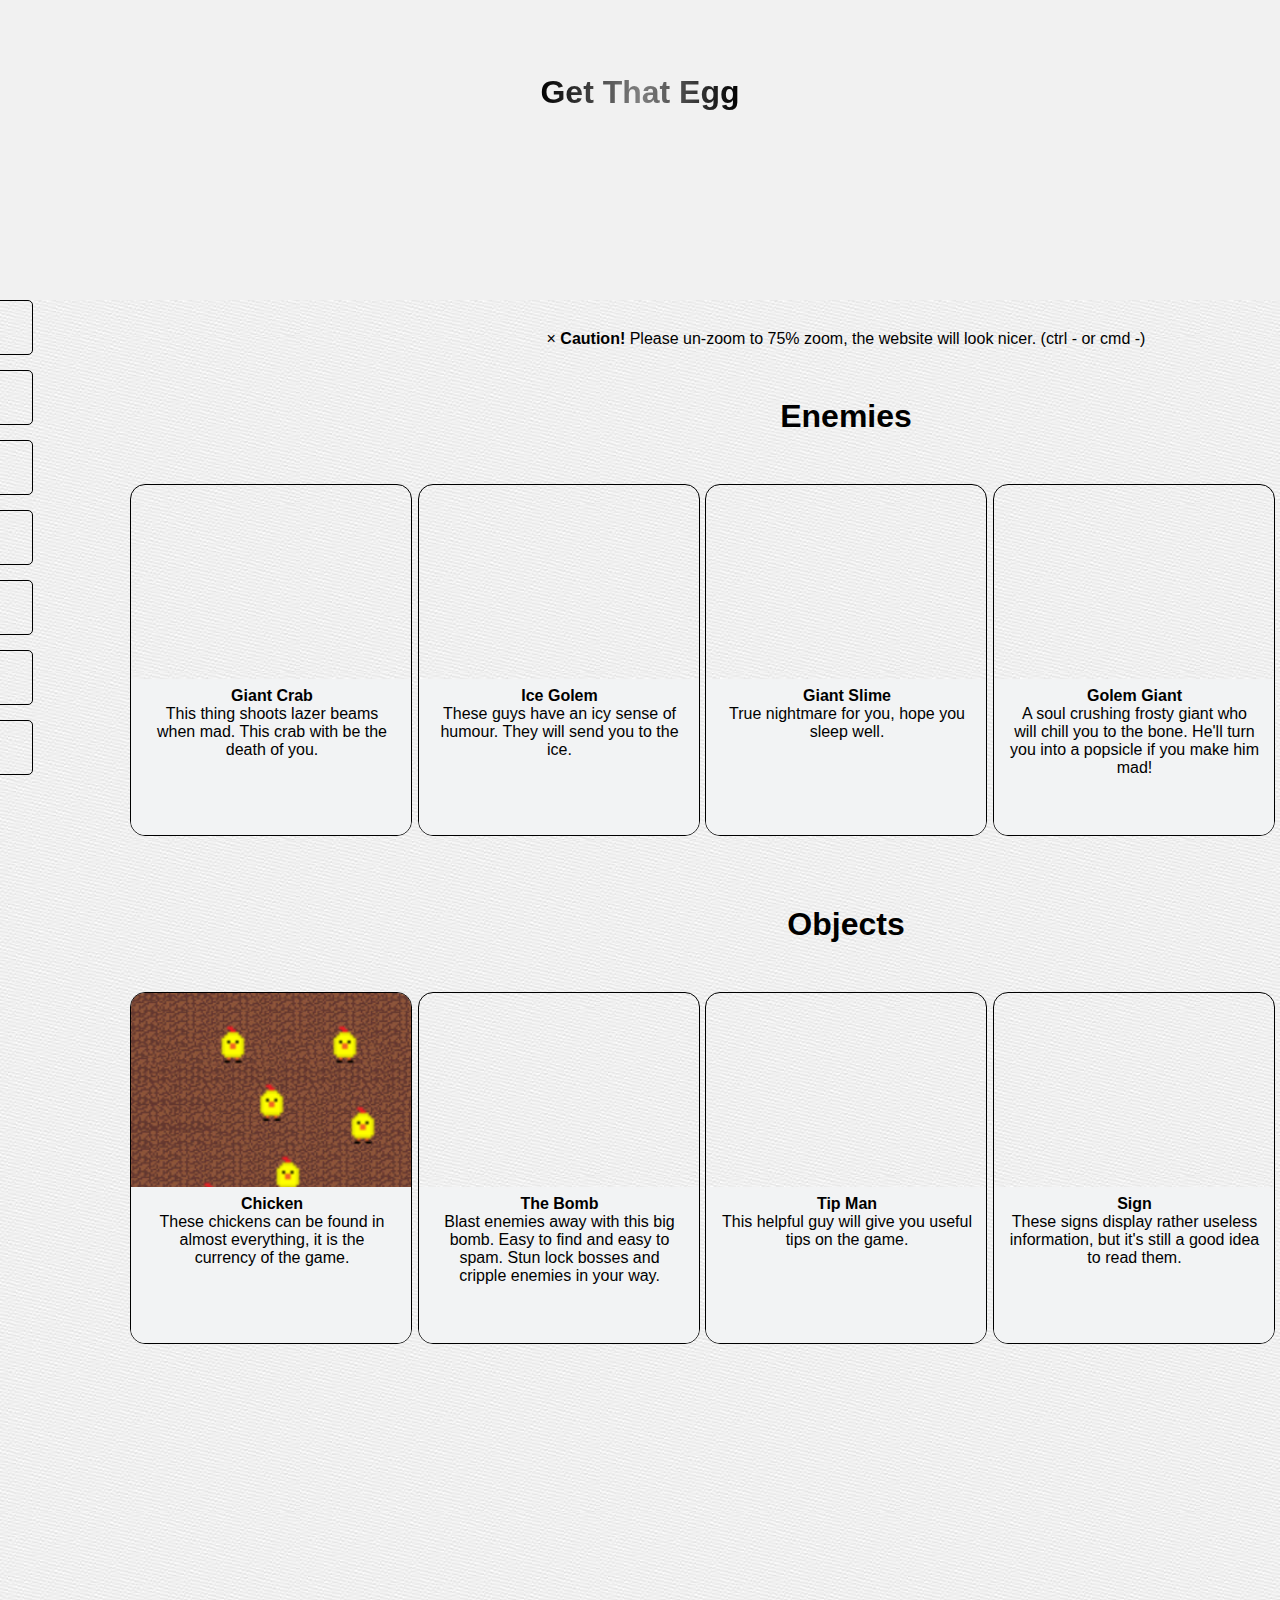
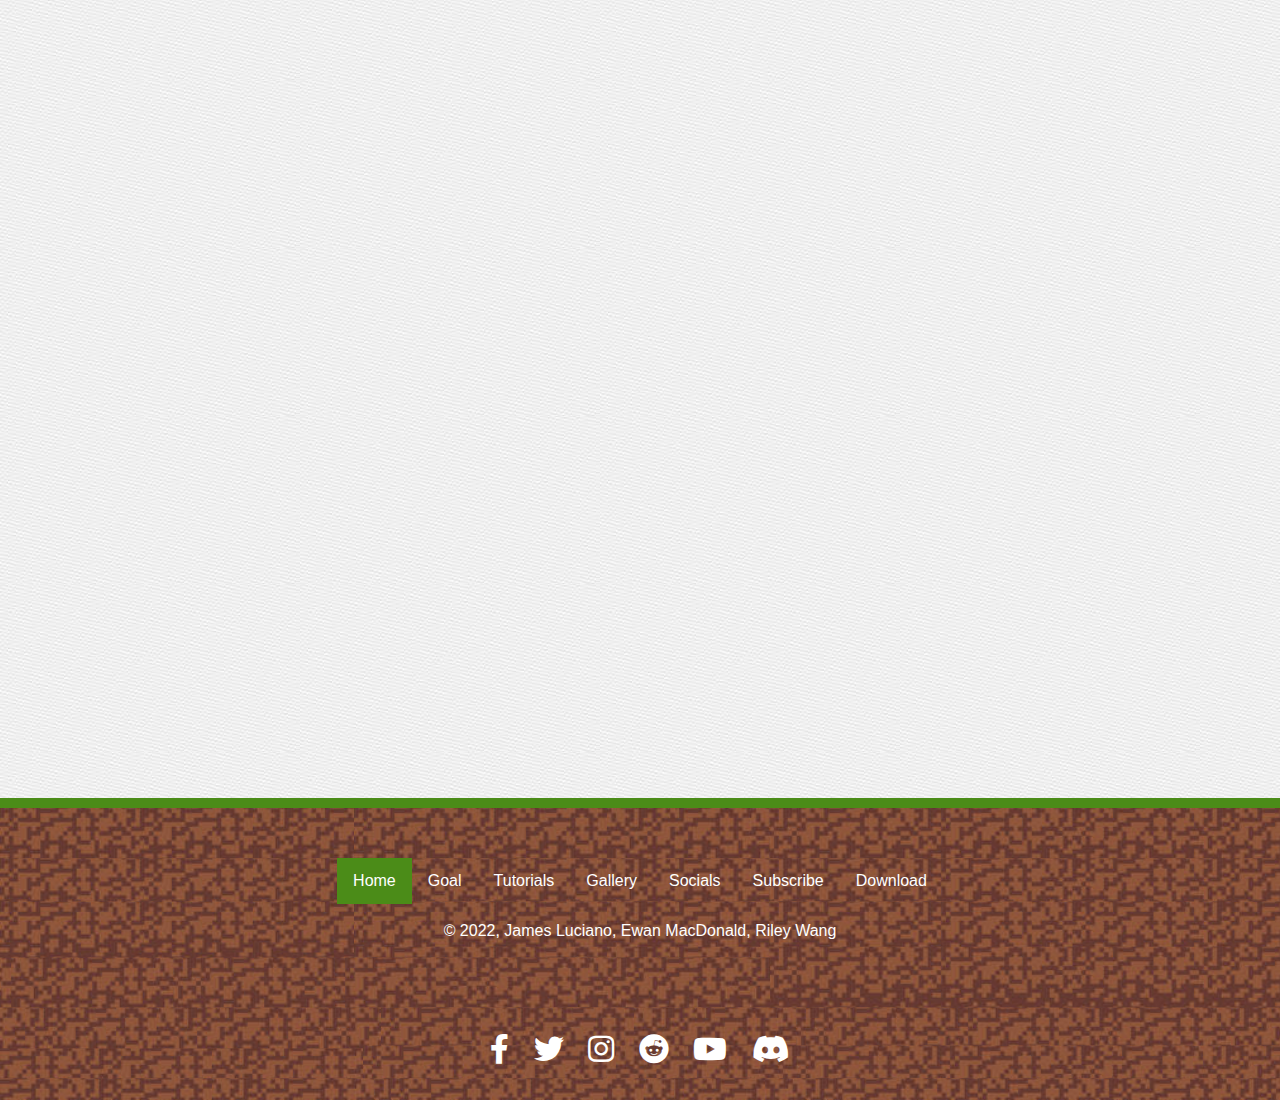
<file: index.html>
<!DOCTYPE html>
<html>

<head>
    <title>Design Project: Home Page</title>
    <meta name="description" content="DESIGN CODING 393-03: Get That Egg Official Website" />
    <link rel="stylesheet" href="https://pro.fontawesome.com/releases/v5.10.0/css/all.css" />
    <link rel="stylesheet" href="global.css" />
    <link rel="stylesheet" href="home.css" />
    <script src="global.js"></script>
</head>

<body>
    <div class="header">
        <h1 class="headtext">
            <br><br>
            <span class="multicolortext">Get That Egg</span>
        </h1>
        <div class="progress-container">
            <div class="progress-bar" id="myProgress"></div>
        </div>
    </div>
    <div class="wrapper">
        <article class="main">
            <div class="alert">
                <span class="closebtn" onclick="this.parentElement.style.display='none';">&times;</span>
                <strong>Caution!</strong> Please un-zoom to 75% zoom, the website will look nicer. (ctrl - or cmd -)
            </div>
            <div class="objectCards">
                <h1>Enemies</h1><br>
                <div class="flex-container">
                    <div class="center roundedCorner">
                        <div class="card">
                            <div class="cardImage firstCard"></div>
                            <div class="cardDescription">
                                <h4>Giant Crab</h4>
                                <p>This thing shoots lazer beams when mad. This crab with be the death of you.</p>
                            </div>
                        </div>
                    </div>
                    <div class="center roundedCorner">
                        <div class="card">
                            <div class="cardImage secondCard"></div>
                            <div class="cardDescription">
                                <h4>Ice Golem</h4>
                                <p>These guys have an icy sense of humour. They will send you to the ice.</p>
                            </div>
                        </div>
                    </div>
                    <div class="center roundedCorner">
                        <div class="card">
                            <div class="cardImage thirdCard"></div>
                            <div class="cardDescription">
                                <h4>Giant Slime</h4>
                                <p>True nightmare for you, hope you sleep well.</p>
                            </div>
                        </div>
                    </div>
                    <div class="center roundedCorner">
                        <div class="card">
                            <div class="cardImage fourthCard"></div>
                            <div class="cardDescription">
                                <h4>Golem Giant</h4>
                                <p>A soul crushing frosty giant who will chill you to the bone. He'll turn you into a
                                    popsicle if you make him mad!</p>
                            </div>
                        </div>
                    </div>
                    <div class="center roundedCorner">
                        <div class="card">
                            <div class="cardImage fifthCard"></div>
                            <div class="cardDescription">
                                <h4>Egg Man</h4>
                                <p>A little simple guy will give you a quest to gather three eggs. He gives you a good
                                    reward after each egg.</p>
                            </div>
                        </div>
                    </div>
                </div>
            </div>
            <div class="objectCards">
                <h1>Objects</h1><br>
                <div class="flex-container">
                    <div class="center roundedCorner">
                        <div class="card">
                            <div class="cardImage sixthCard"></div>
                            <div class="cardDescription">
                                <h4>Chicken</h4>
                                <p>These chickens can be found in almost everything, it is the currency of the game.</p>
                            </div>
                        </div>
                    </div>
                    <div class="center roundedCorner">
                        <div class="card">
                            <div class="cardImage seventhCard"></div>
                            <div class="cardDescription">
                                <h4>The Bomb</h4>
                                <p>Blast enemies away with this big bomb. Easy to find and easy to spam. Stun lock
                                    bosses and cripple enemies in your way.</p>
                            </div>
                        </div>
                    </div>
                    <div class="center roundedCorner">
                        <div class="card">
                            <div class="cardImage eighthCard"></div>
                            <div class="cardDescription">
                                <h4>Tip Man</h4>
                                <p>This helpful guy will give you useful tips on the game.</p>
                            </div>
                        </div>
                    </div>
                    <div class="center roundedCorner">
                        <div class="card">
                            <div class="cardImage ninthCard"></div>
                            <div class="cardDescription">
                                <h4>Sign</h4>
                                <p>These signs display rather useless information, but it's still a good idea to read
                                    them.</p>
                            </div>
                        </div>
                    </div>
                    <div class="center roundedCorner">
                        <div class="card">
                            <div class="cardImage tenthCard"></div>
                            <div class="cardDescription">
                                <h4>Spaghetti O's</h4>
                                <p>With a one percent chance at spawning, it is the rarest item in the game. There is a
                                    chance that it'll appear once the Slime Boss dies.</p>
                            </div>
                        </div>
                    </div>
                </div>
            </div>
            <div class="container reveal fade-right">
                <div class="flex-container">
                    <div class="containerText">
                        <h1>Map</h1><br>
                        <span>This game features massive maps with lots of colours, different biomes, enemies, etc.
                            Explore the creative pixel style map with interactive features.
                            <br>
                            Cross the bridge or throw around bombs. Intrude other houses and talk to characters with
                            quests. Fight for your life and kill enemies. The possibilities are endless!
                        </span>
                    </div>
                    <div class="containerImage mapImage">
                        <div class="map roundedCorner">
                            <div class="background"></div>
                            <div class="viewport"></div>
                        </div>
                    </div>
                </div>
            </div>
            <div class="container reveal fade-left">
                <div class="flex-container">
                    <div class="containerImage mapTwo">
                        <div class="map roundedCorner">
                            <div class="background"></div>
                            <div class="viewport"></div>
                        </div>
                    </div>
                    <div class="containerText">
                        <h1>Map</h1><br>
                        <span>Fight tough enemies, travel through rough terrain, climb artic icebergs.
                        </span>
                    </div>
                </div>
            </div>
        </article>
        <aside class="aside aside-1">
            <main>
                <div id="navbar" class="navbar">
                    <a href="#" id="home">Home</a>
                    <a href="rules.html" id="rules">Goal</a>
                    <a href="tutorial.html" id="tutorials">Tutorials</a>
                    <a href="socials.html" id="socials">Socials</a>
                    <a href="gallery.html" id="gallery">Gallery</a>
                    <a href="https://loafofprogrammedbread.itch.io/get-that-egg-alpha" id="download">Download</a>
                    <a href="subscribe.html" id="subscribe">Subscribe</a>
                </div>
            </main>
        </aside>
        <aside class="aside aside-2"></aside>

        <button onclick="topFunction()" id="myBtn" title="Go to top"><b>↑</b></button>

        <script>

            var mybutton = document.getElementById("myBtn");

            window.onscroll = scrollFunction;

        </script>
    </div>
    <footer>
        <div id="footer">
            <div class="tabs">
                <a class="tab activePage" href="#">Home</a>
                <a class="tab" href="rules.html">Goal</a>
                <a class="tab" href="tutorial.html">Tutorials</a>
                <a class="tab" href="gallery.html">Gallery</a>
                <a class="tab" href="socials.html">Socials</a>
                <a class="tab" href="subscribe.html">Subscribe</a>
                <a class="tab" href="https://loafofprogrammedbread.itch.io/get-that-egg-alpha">Download</a>
            </div>
        </div>
        <br>
        <span>© 2022, James Luciano, Ewan MacDonald, Riley Wang</span>
        <br><br><br><br>
        <div class="content-section">
            <div class="social">
                <a href="https://www.facebook.com/Get-That-Egg-103838255640799"><i class="fab fa-facebook-f"></i></a>
                <a href="https://twitter.com/GetThatEggOffi1"><i class="fab fa-twitter"></i></a>
                <a href="https://www.instagram.com/get.that.egg/"><i class="fab fa-instagram"></i></a>
                <a href="https://www.reddit.com/r/Get_That_Egg/"><i class="fab fa-reddit"></i></a>
                <a href="https://www.youtube.com/channel/UCKKm0iasm2QdDrxrwUeNnbg"><i class="fab fa-youtube"></i></a>
                <a href="https://discord.gg/Xk39eAkC"><i class="fab fa-discord"></i></a>
            </div>
            <br><br>
        </div>
    </footer>
</body>

</html>
</file>
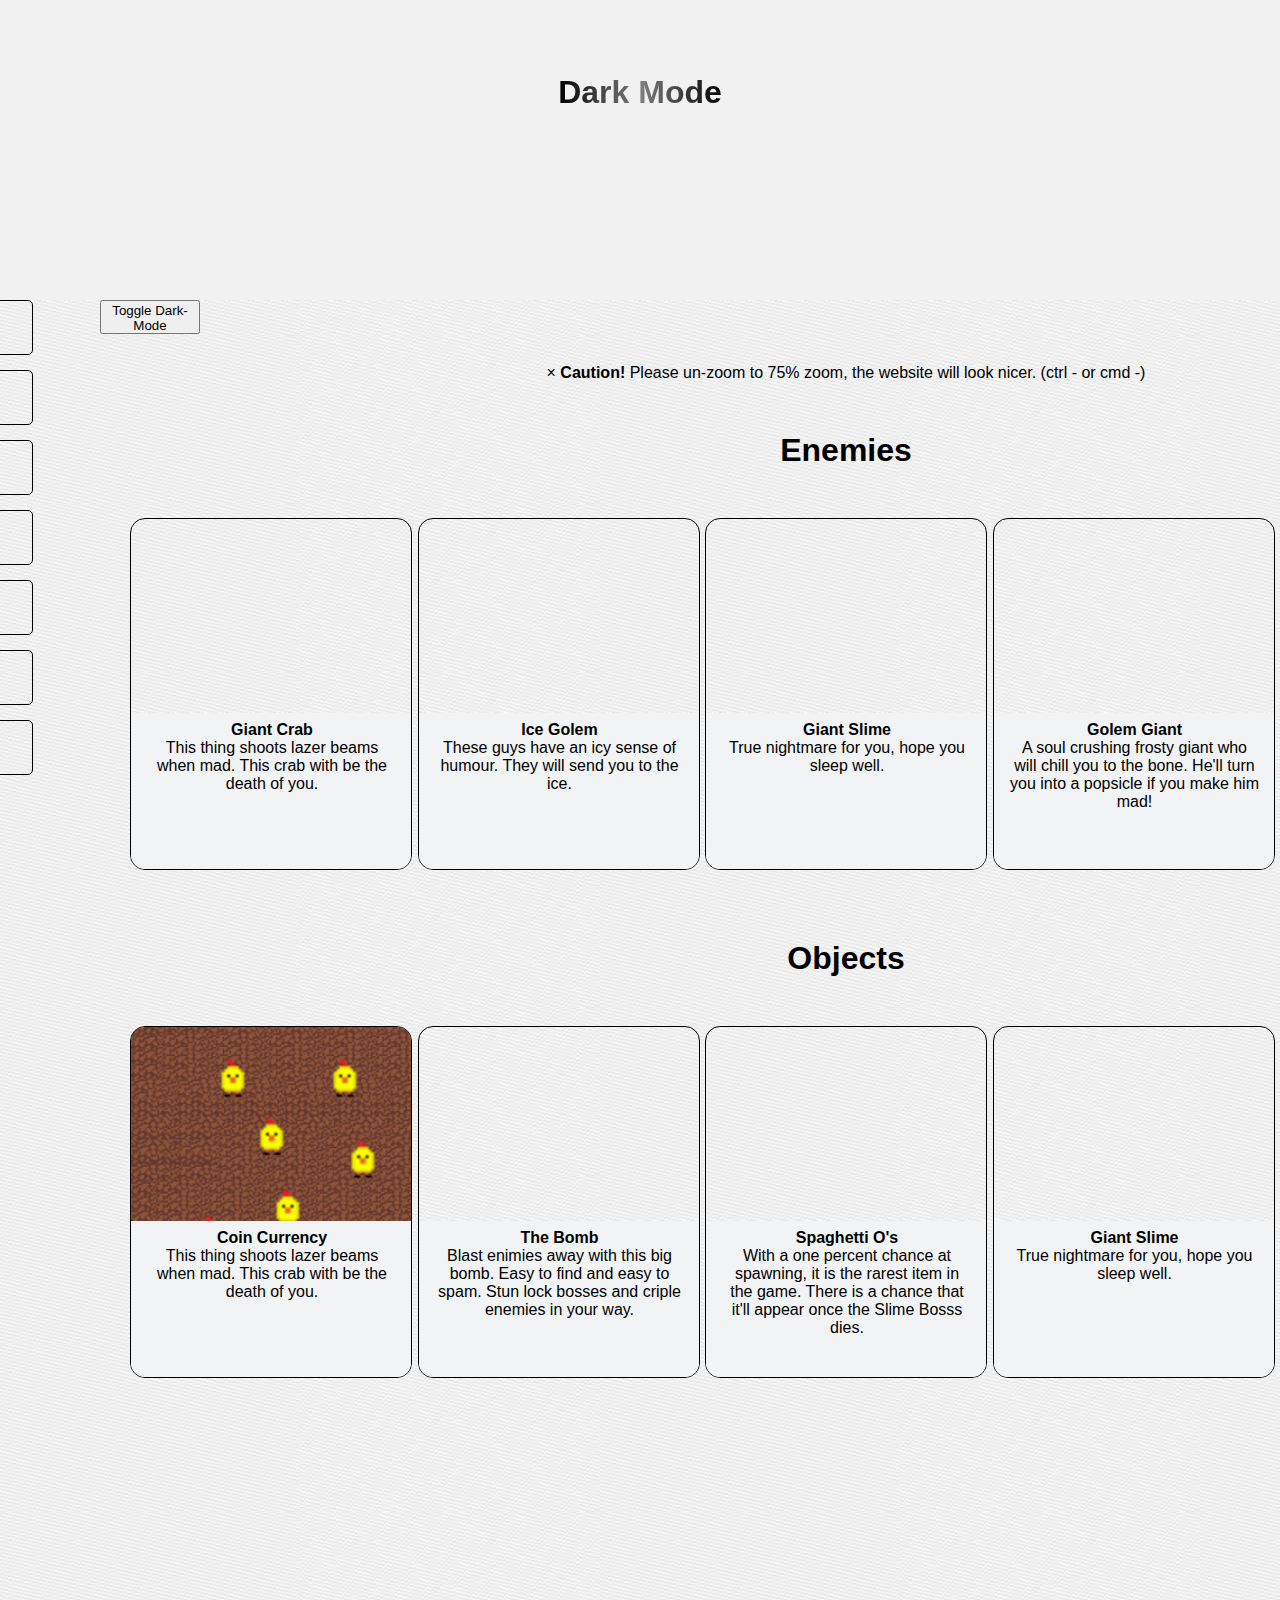
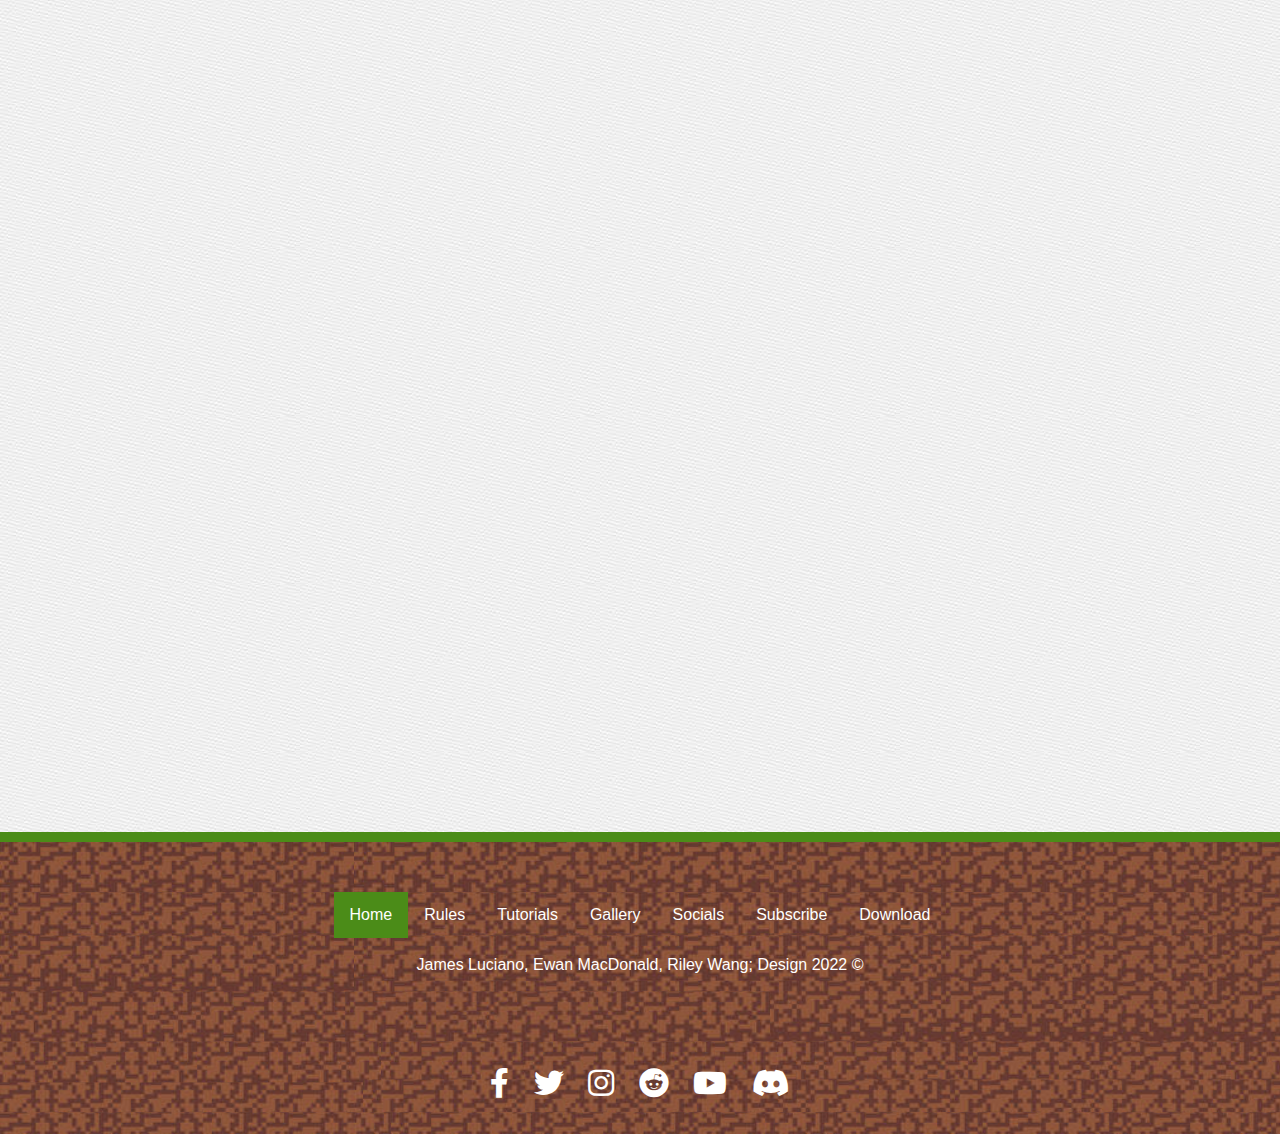
<file: darkModeTest.html>
<!DOCTYPE html>
<html>

<head>
    <title>Design Project: Home Page</title>
    <meta name="description" content="An HTML basic: Boilerplate" />
    <link rel="stylesheet" href="https://pro.fontawesome.com/releases/v5.10.0/css/all.css" />
    <link rel="stylesheet" href="global.css" />
    <link rel="stylesheet" href="home.css" />
    <script src="global.js"></script>
</head>

<body>
    <div class="header">
        <h1 class="headtext">
            <br><br>
            <span class="multicolortext">Dark Mode</span>
        </h1>
        <div class="progress-container">
            <div class="progress-bar" id="myProgress"></div>
        </div>

    </div>
    <div class="wrapper">
        <div class="btn-toggle">
            <script>
                const btn = document.querySelector(".btn-toggle");
                const prefersDarkScheme = window.matchMedia("(prefers-color-scheme: dark)");

                const currentTheme = localStorage.getItem("theme");
                if (currentTheme == "dark") {
                    document.body.classList.toggle("dark-theme");
                } else if (currentTheme == "light") {
                    document.body.classList.toggle("light-theme");
                }

                btn.addEventListener("click", function () {
                    if (prefersDarkScheme.matches) {
                        document.body.classList.toggle("light-theme");
                        var theme = document.body.classList.contains("light-theme")
                            ? "light"
                            : "dark";
                    } else {
                        document.body.classList.toggle("dark-theme");
                        var theme = document.body.classList.contains("dark-theme")
                            ? "dark"
                            : "light";
                    }
                    localStorage.setItem("theme", theme);
                });
            </script>

            <button class="btn-toggle">Toggle Dark-Mode</button>
        </div>
        <article class="main">
            <div class="alert">
                <span class="closebtn" onclick="this.parentElement.style.display='none';">&times;</span>
                <strong>Caution!</strong> Please un-zoom to 75% zoom, the website will look nicer. (ctrl - or cmd -)
            </div>
            <div class="objectCards">
                <h1>Enemies</h1><br>
                <div class="flex-container">
                    <div class="center roundedCorner">
                        <div class="card">
                            <div class="cardImage firstCard"></div>
                            <div class="cardDescription">
                                <h4>Giant Crab</h4>
                                <p>This thing shoots lazer beams when mad. This crab with be the death of you.</p>
                            </div>
                        </div>
                    </div>
                    <div class="center roundedCorner">
                        <div class="card">
                            <div class="cardImage secondCard"></div>
                            <div class="cardDescription">
                                <h4>Ice Golem</h4>
                                <p>These guys have an icy sense of humour. They will send you to the ice.</p>
                            </div>
                        </div>
                    </div>
                    <div class="center roundedCorner">
                        <div class="card">
                            <div class="cardImage thirdCard"></div>
                            <div class="cardDescription">
                                <h4>Giant Slime</h4>
                                <p>True nightmare for you, hope you sleep well.</p>
                            </div>
                        </div>
                    </div>
                    <div class="center roundedCorner">
                        <div class="card">
                            <div class="cardImage fourthCard"></div>
                            <div class="cardDescription">
                                <h4>Golem Giant</h4>
                                <p>A soul crushing frosty giant who will chill you to the bone. He'll turn you into a
                                    popsicle if you make him mad!</p>
                            </div>
                        </div>
                    </div>
                    <div class="center roundedCorner">
                        <div class="card">
                            <div class="cardImage fifthCard"></div>
                            <div class="cardDescription">
                                <h4>Egg Man</h4>
                                <p>A little simple guy will give you a quest to gather three eggs. He gives you a good
                                    reward after each egg.</p>
                            </div>
                        </div>
                    </div>
                </div>
            </div>
            <div class="objectCards">
                <h1>Objects</h1><br>
                <div class="flex-container">
                    <div class="center roundedCorner">
                        <div class="card">
                            <div class="cardImage sixthCard"></div>
                            <div class="cardDescription">
                                <h4>Coin Currency</h4>
                                <p>This thing shoots lazer beams when mad. This crab with be the death of you.</p>
                            </div>
                        </div>
                    </div>
                    <div class="center roundedCorner">
                        <div class="card">
                            <div class="cardImage seventhCard"></div>
                            <div class="cardDescription">
                                <h4>The Bomb</h4>
                                <p>Blast enimies away with this big bomb. Easy to find and easy to spam. Stun lock
                                    bosses and criple enemies in your way.</p>
                            </div>
                        </div>
                    </div>
                    <div class="center roundedCorner">
                        <div class="card">
                            <div class="cardImage eighthCard"></div>
                            <div class="cardDescription">
                                <h4>Spaghetti O's</h4>
                                <p>With a one percent chance at spawning, it is the rarest item in the game. There is a
                                    chance that it'll appear once the Slime Bosss dies.</p>
                            </div>
                        </div>
                    </div>
                    <div class="center roundedCorner">
                        <div class="card">
                            <div class="cardImage ninthCard"></div>
                            <div class="cardDescription">
                                <h4>Giant Slime</h4>
                                <p>True nightmare for you, hope you sleep well.</p>
                            </div>
                        </div>
                    </div>
                    <div class="center roundedCorner">
                        <div class="card">
                            <div class="cardImage tenthCard"></div>
                            <div class="cardDescription">
                                <h4>Spaghetti O's</h4>
                                <p>With a one percent chance at spawning, it is the rarest item in the game. There is a
                                    chance that it'll appear once the Slime Bosss dies.</p>
                            </div>
                        </div>
                    </div>
                </div>
            </div>
            <div class="container reveal fade-right">
                <div class="flex-container">
                    <div class="containerText">
                        <h1>Map</h1><br>
                        <span>This game features massive maps with lots of colours, different biomes, enemies, etc.
                            Explore the creative pixel style map with interactive features.
                            <br>
                            Cross the bridge or throw around. Take drugs and buy a gun to help better yourself.
                            Intrude other houses and talk to characters with quests. Fight for your life and kill
                            enemies. The possibilites are endless!
                        </span>
                    </div>
                    <div class="containerImage mapImage">
                        <div class="map roundedCorner">
                            <div class="background"></div>
                            <div class="viewport"></div>
                        </div>
                    </div>
                </div>
            </div>
            <div class="container reveal fade-left">
                <div class="flex-container">
                    <div class="containerImage mapTwo">
                        <div class="map roundedCorner">
                            <div class="background"></div>
                            <div class="viewport"></div>
                        </div>
                    </div>
                    <div class="containerText">
                        <h1>Map</h1><br>
                        <span>Fight tough enemies, travel through rough terrain, climb artic icebergs.
                            <br>
                            Lorem ipsum dolor sit amet consectetur adipisicing elit. Labore praesentium odit quibusdam
                            amet ipsam fugit illum enim et dolorum quisquam, veniam, iure eos obcaecati omnis accusamus
                            error explicabo ipsa. Ullam?
                        </span>
                        <span class="credit">
                            <a href="https://en.wikipedia.org"><sup>[&#8663;]</sup></a>
                        </span>
                    </div>
                </div>
            </div>
        </article>
        <aside class="aside aside-1">
            <main>
                <div id="navbar" class="navbar">
                    <a href="#" id="home">Home</a>
                    <a href="rules.html" id="rules">Rules</a>
                    <a href="tutorial.html" id="tutorials">Tutorials</a>
                    <a href="socials.html" id="socials">Socials</a>
                    <a href="gallery.html" id="gallery">Gallery</a>
                    <a href="https://loafofprogrammedbread.itch.io/get-that-egg-alpha" id="download">Download</a>
                    <a href="subscribe.html" id="subscribe">Subscribe</a>
                </div>
            </main>
        </aside>
        <aside class="aside aside-2"></aside>

        <button onclick="topFunction()" id="myBtn" title="Go to top"><b>↑</b></button>

        <script>

            var mybutton = document.getElementById("myBtn");

            window.onscroll = scrollFunction;

        </script>
    </div>
    <footer>
        <div id="footer">
            <div class="tabs">
                <a class="tab activePage" href="#">Home</a>
                <a class="tab" href="rules.html">Rules</a>
                <a class="tab" href="tutorial.html">Tutorials</a>
                <a class="tab" href="gallery.html">Gallery</a>
                <a class="tab" href="socials.html">Socials</a>
                <a class="tab" href="subscribe.html">Subscribe</a>
                <a class="tab" href="https://loafofprogrammedbread.itch.io/get-that-egg-alpha">Download</a>
            </div>
        </div>
        <br>
        <span>James Luciano, Ewan MacDonald, Riley Wang; Design 2022 ©</span>
        <br><br><br><br>
        <div class="content-section">
            <div class="social">
                <a href="https://www.facebook.com/Get-That-Egg-103838255640799"><i class="fab fa-facebook-f"></i></a>
                <a href="https://twitter.com/GetThatEggOffi1"><i class="fab fa-twitter"></i></a>
                <a href="https://www.instagram.com/get.that.egg/"><i class="fab fa-instagram"></i></a>
                <a href="https://www.reddit.com/r/Get_That_Egg/"><i class="fab fa-reddit"></i></a>
                <a href="https://www.youtube.com/channel/UCKKm0iasm2QdDrxrwUeNnbg"><i class="fab fa-youtube"></i></a>
                <a href="https://discord.gg/Xk39eAkC"><i class="fab fa-discord"></i></a>
            </div>
            <br><br>
        </div>
    </footer>
</body>

</html>
</file>
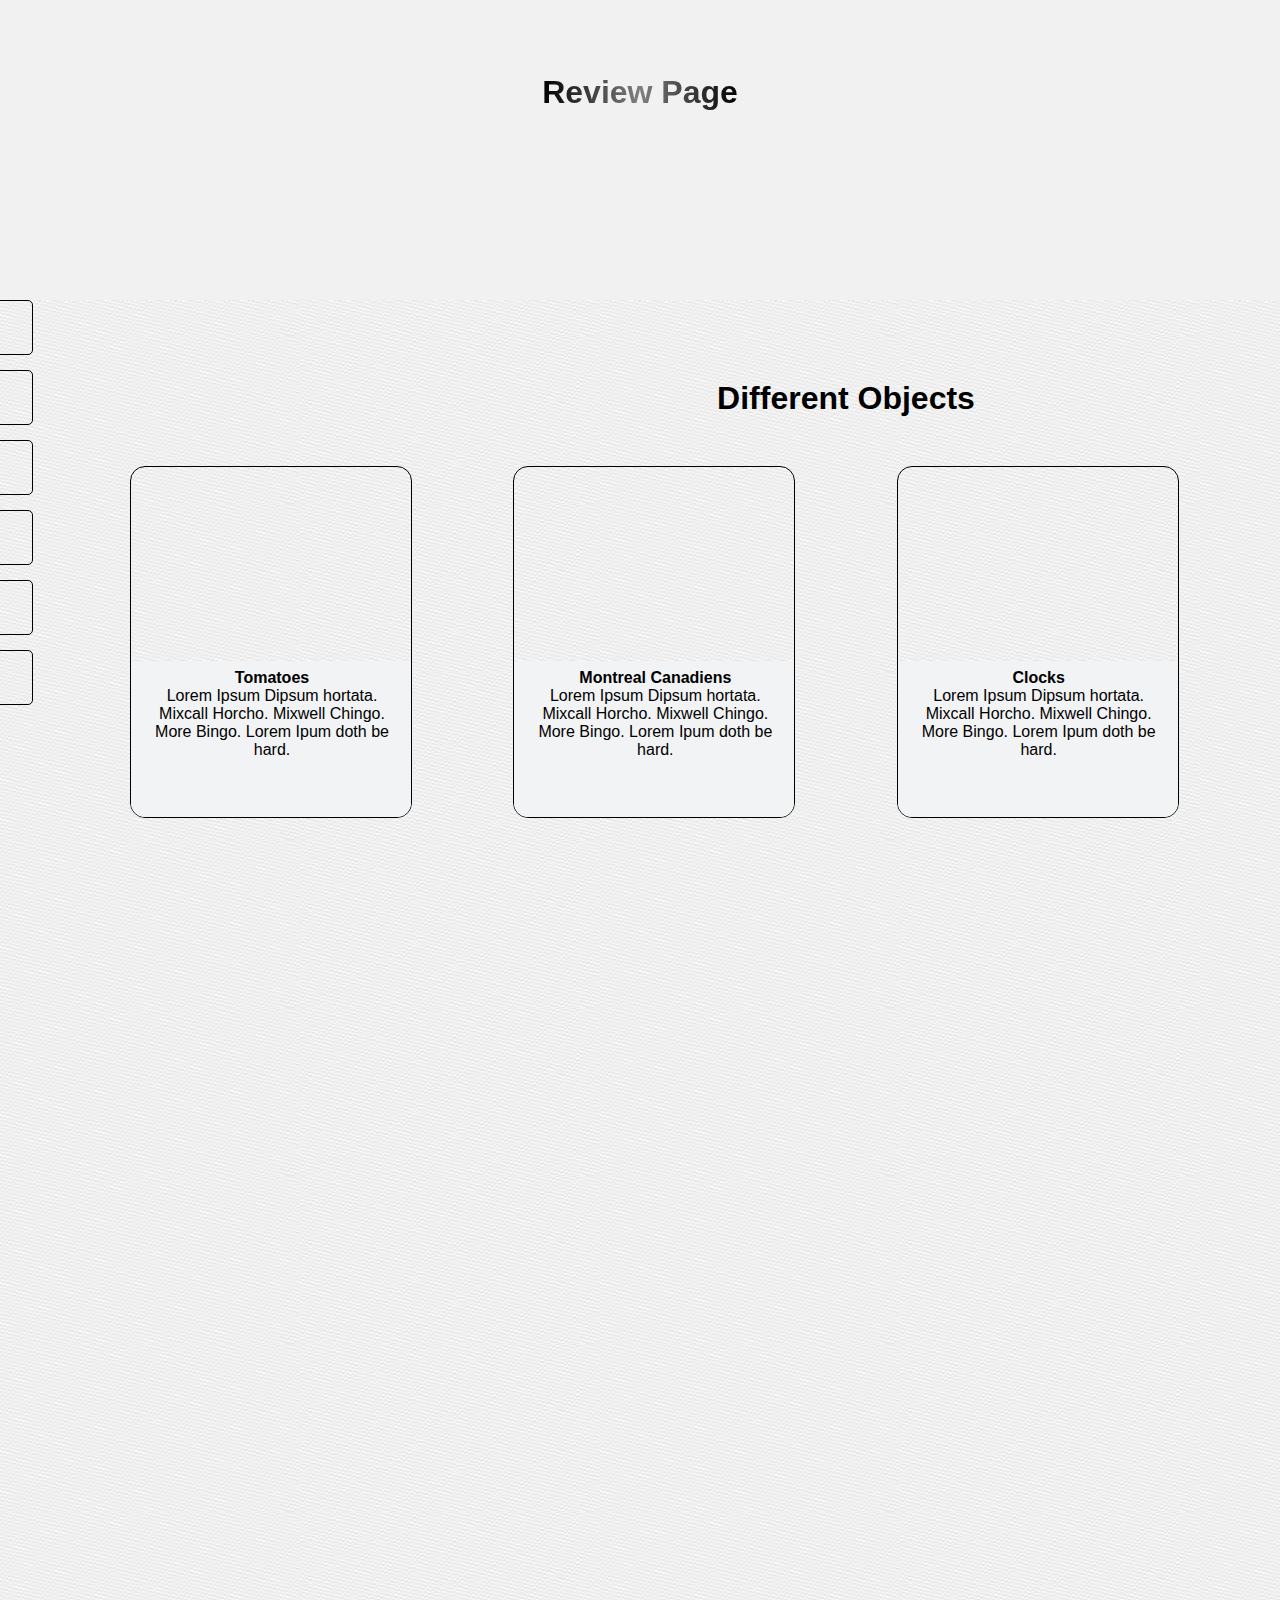
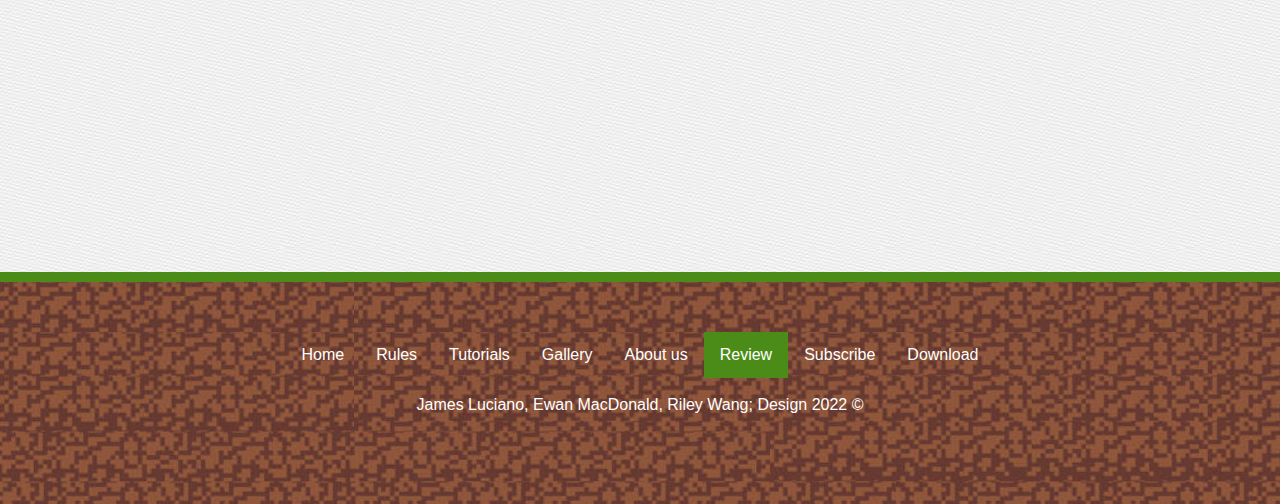
<file: review.html>
<!DOCTYPE html>
<html>

<head>
    <title>Design Project: Review Page</title>
    <meta name="description" content="An HTML basic: Boilerplate" />
    <link rel="stylesheet" href="global.css" />
    <link rel="stylesheet" href="review.css" />
    <script src="global.js"></script>
</head>

<body>
    <div class="header">
        <h1 class="headtext">
            <br><br>
            <span class="multicolortext">Review Page</span>
        </h1>
    </div>
    <div class="wrapper">
        <article class="main">
            <div class="objectCards">
                <h1>Different Objects</h1><br>
                <div class="flex-container ">
                    <div class="center roundedCorner">
                        <div class="card">
                            <div class="cardImage firstCard"></div>
                            <div class="cardDescription">
                                <h4>Tomatoes</h4>
                                <p>Lorem Ipsum Dipsum hortata. Mixcall Horcho. Mixwell Chingo. More Bingo. Lorem Ipum
                                    doth be hard.</p>
                            </div>
                        </div>
                    </div>
                    <div class="center roundedCorner">
                        <div class="card">
                            <div class="cardImage secondCard"></div>
                            <div class="cardDescription">
                                <h4>Montreal Canadiens</h4>
                                <p>Lorem Ipsum Dipsum hortata. Mixcall Horcho. Mixwell Chingo. More Bingo. Lorem Ipum
                                    doth be hard.</p>
                            </div>
                        </div>
                    </div>
                    <div class="center roundedCorner">
                        <div class="card">
                            <div class="cardImage thirdCard"></div>
                            <div class="cardDescription">
                                <h4>Clocks</h4>
                                <p>Lorem Ipsum Dipsum hortata. Mixcall Horcho. Mixwell Chingo. More Bingo. Lorem Ipum
                                    doth be hard.</p>
                            </div>
                        </div>
                    </div>
                    <div class="center roundedCorner">
                        <div class="card">
                            <div class="cardImage fourthCard"></div>
                            <div class="cardDescription">
                                <h4>Sand Castle</h4>
                                <p>Lorem Ipsum Dipsum hortata. Mixcall Horcho. Mixwell Chingo. More Bingo. Lorem Ipum
                                    doth be hard.</p>
                            </div>
                        </div>
                    </div>
                </div>
            </div>
            <div class="container reveal fade-right">
                <div class="flex-container">
                    <div class="containerText">
                        <h1>Map</h1><br>
                        <span>Lorem ipsum dolor sit amet consectetur, adipisicing elit. Aperiam, quia vero mollitia
                            sapiente temporibus commodi soluta, rem enim natus asperiores, quibusdam deleniti ratione.
                            Esse natus incidunt nemo quibusdam, ut rerum!
                            <br>
                            Lorem ipsum dolor sit amet consectetur adipisicing elit. Labore praesentium odit quibusdam
                            amet ipsam fugit illum enim et dolorum quisquam, veniam, iure eos obcaecati omnis accusamus
                            error explicabo ipsa. Ullam?
                        </span>
                        <span class="credit">
                            <a href="https://en.wikipedia.org"><sup>[&#8663;]</sup></a>
                        </span>
                    </div>
                    <div class="containerImage roundedCorner mapImage">
                        <div class="map roundedCorner">
                            <div class="background"></div>

                            <div class="viewport"></div>
                        </div>
                    </div>
                </div>
            </div>
            <div class="container reveal fade-left">
                <div class="flex-container">
                    <div class="containerText">
                        <h1>Map</h1><br>
                        <span>Lorem ipsum dolor sit amet consectetur, adipisicing elit. Aperiam, quia vero mollitia
                            sapiente temporibus commodi soluta, rem enim natus asperiores, quibusdam deleniti ratione.
                            Esse natus incidunt nemo quibusdam, ut rerum!
                            <br>
                            Lorem ipsum dolor sit amet consectetur adipisicing elit. Labore praesentium odit quibusdam
                            amet ipsam fugit illum enim et dolorum quisquam, veniam, iure eos obcaecati omnis accusamus
                            error explicabo ipsa. Ullam?
                        </span>
                        <span class="credit">
                            <a href="https://en.wikipedia.org"><sup>[&#8663;]</sup></a>
                        </span>
                    </div>
                    <div class="containerImage roundedCorner mapImage">
                        <div class="map roundedCorner">
                            <div class="background"></div>

                            <div class="viewport"></div>

                        </div>
                    </div>
                </div>
            </div>

        </article>
        <aside class="aside aside-1">
            <main>
                <div id="navbar" class="navbar">
                    <a href="index.html" id="home">Home</a>
                    <a href="rules.html" id="rules">Rules</a>
                    <a href="tutorial.html" id="tutorials">Tutorials</a>
                    <a href="aboutUs.html" id="aboutUs">About us</a>
                    <a href="gallery.html" id="gallery">Gallery</a>
                    <a href="subscribe.html" id="subscribe">Subscribe</a>
                </div>
            </main>
        </aside>
        <aside class="aside aside-2"></aside>

        <button onclick="topFunction()" id="myBtn" title="Go to top"><b>↑</b></button>

        <script>

            var mybutton = document.getElementById("myBtn");

            window.onscroll = scrollFunction;

        </script>
    </div>
    <footer>
        <div id="footer">
            <div class="tabs">
                <a class="tab" href="index.html">Home</a>
                <a class="tab" href="rules.html">Rules</a>
                <a class="tab" href="tutorial.html">Tutorials</a>
                <a class="tab" href="gallery.html">Gallery</a>
                <a class="tab" href="aboutUs.html">About us</a>
                <a class="tab activePage" href="#">Review</a>
                <a class="tab" href="subscribe.html">Subscribe</a>
                <a class="tab" href="">Download</a>
            </div>
        </div>
        <br>
        <span>James Luciano, Ewan MacDonald, Riley Wang; Design 2022 ©</span>
        <br><br><br><br><br><br>
    </footer>
</body>

</html>
</file>
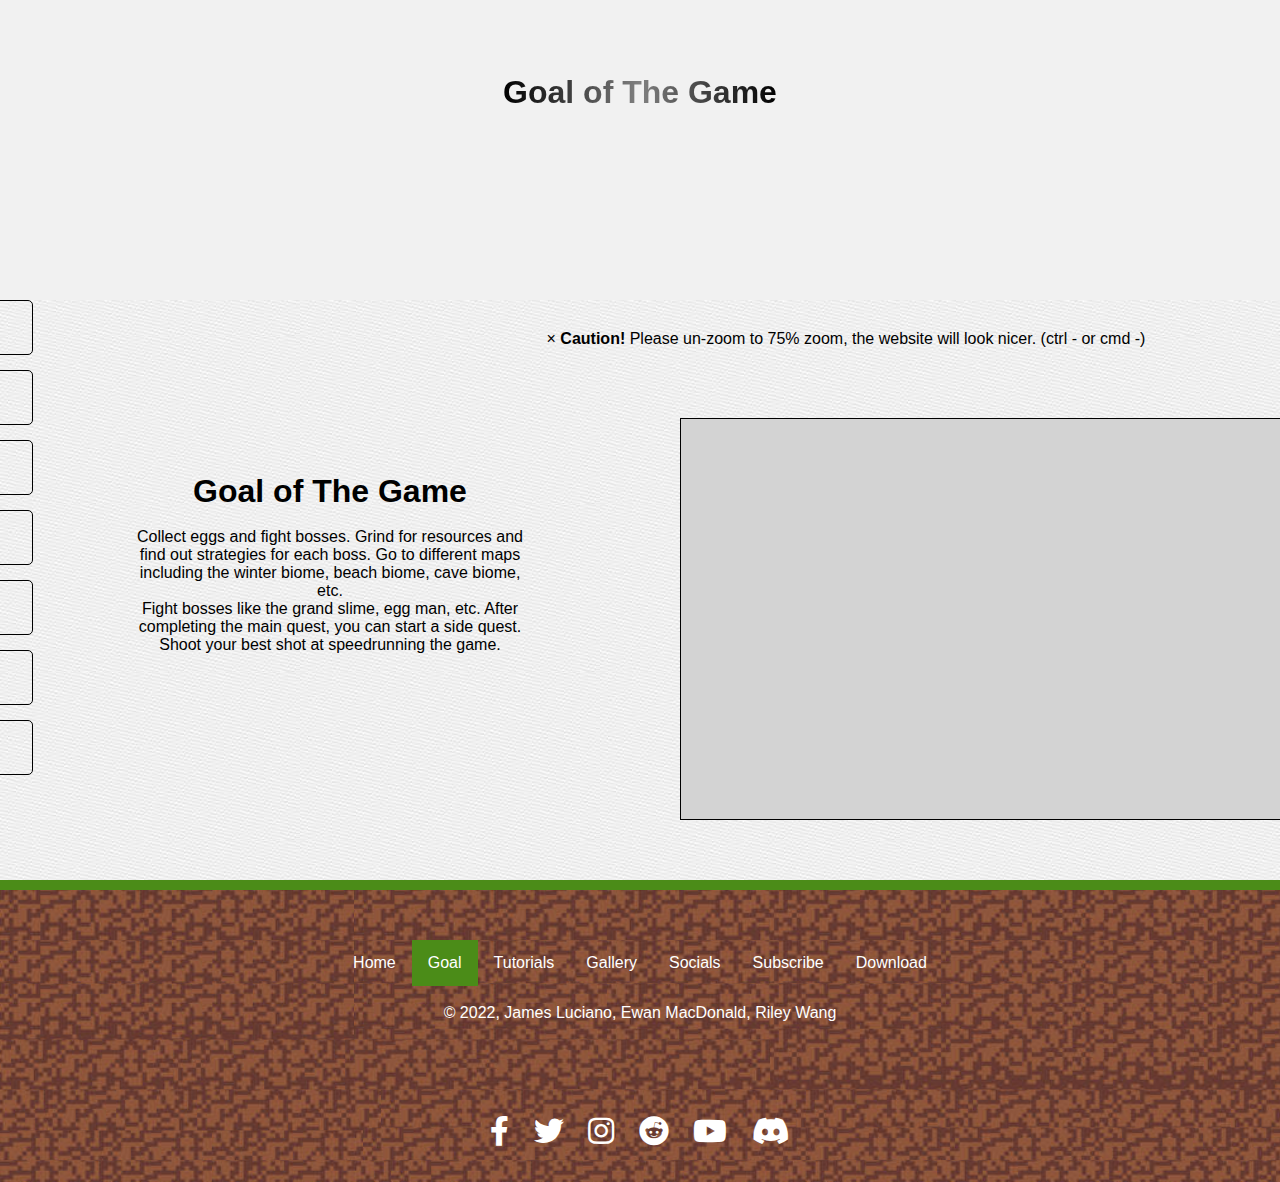
<file: rules.html>
<!DOCTYPE html>
<html>

<head>
    <title>Design Project: Rules Page</title>
    <meta name="description" content="DESIGN CODING 393-03: Get That Egg Official Website" />
    <link rel="stylesheet" href="https://pro.fontawesome.com/releases/v5.10.0/css/all.css" />
    <link rel="stylesheet" href="global.css" />
    <script src="global.js"></script>
</head>

<body>
    <div class="header">
        <h1 class="headtext">
            <br><br>
            <span class="multicolortext">Goal of The Game</span>
        </h1>
        <div class="progress-container">
            <div class="progress-bar" id="myProgress"></div>
        </div>
    </div>
    <div class="wrapper">
        <article class="main">
            <div class="alert">
                <span class="closebtn" onclick="this.parentElement.style.display='none';">&times;</span>
                <strong>Caution!</strong> Please un-zoom to 75% zoom, the website will look nicer. (ctrl - or cmd -)
            </div>
            <div class="container">
                <div class="flex-container">
                    <div class="containerText">
                        <h1>Goal of The Game</h1><br>
                        <span>Collect eggs and fight bosses. Grind for resources and find out strategies for each boss.
                            Go to different maps including the winter biome, beach biome, cave biome, etc.
                            <br>
                            Fight bosses like the grand slime, egg man, etc. After completing the main quest, you can
                            start a side quest. Shoot your best shot at speedrunning the game.
                        </span>
                    </div>
                    <div class="containerImage rulesImage">
                        <div class="map roundedCorner">
                            <div class="background"></div>
                            <div class="viewport"></div>
                        </div>
                    </div>
                </div>
            </div>
        </article>
        <aside class="aside aside-1">
            <main>
                <div id="navbar" class="navbar">
                    <a href="index.html" id="home">Home</a>
                    <a href="#" id="rules">Goal</a>
                    <a href="tutorial.html" id="tutorials">Tutorials</a>
                    <a href="socials.html" id="socials">Socials</a>
                    <a href="gallery.html" id="gallery">Gallery</a>
                    <a href="https://loafofprogrammedbread.itch.io/get-that-egg-alpha" id="download">Download</a>
                    <a href="subscribe.html" id="subscribe">Subscribe</a>
                </div>
            </main>
        </aside>
        <aside class="aside aside-2"></aside>

        <button onclick="topFunction()" id="myBtn" title="Go to top"><b>↑</b></button>

        <script>

            var mybutton = document.getElementById("myBtn");

            window.onscroll = scrollFunction;

        </script>
    </div>
    <footer>
        <div id="footer">
            <div class="tabs">
                <a class="tab" href="index.html">Home</a>
                <a class="tab activePage" href="rules.html">Goal</a>
                <a class="tab" href="tutorial.html">Tutorials</a>
                <a class="tab" href="gallery.html">Gallery</a>
                <a class="tab" href="socials.html">Socials</a>
                <a class="tab" href="subscribe.html">Subscribe</a>
                <a class="tab" href="https://loafofprogrammedbread.itch.io/get-that-egg-alpha">Download</a>
            </div>
        </div>
        <br>
        <span>© 2022, James Luciano, Ewan MacDonald, Riley Wang</span>
        <br><br><br><br>
        <div class="content-section">
            <div class="social">
                <a href="https://www.facebook.com/Get-That-Egg-103838255640799"><i class="fab fa-facebook-f"></i></a>
                <a href="https://twitter.com/GetThatEggOffi1"><i class="fab fa-twitter"></i></a>
                <a href="https://www.instagram.com/get.that.egg/"><i class="fab fa-instagram"></i></a>
                <a href="https://www.reddit.com/r/Get_That_Egg/"><i class="fab fa-reddit"></i></a>
                <a href="https://www.youtube.com/channel/UCKKm0iasm2QdDrxrwUeNnbg"><i class="fab fa-youtube"></i></a>
                <a href="https://discord.gg/Xk39eAkC"><i class="fab fa-discord"></i></a>
            </div>
            <br><br>
        </div>
    </footer>
</body>

</html>
</file>
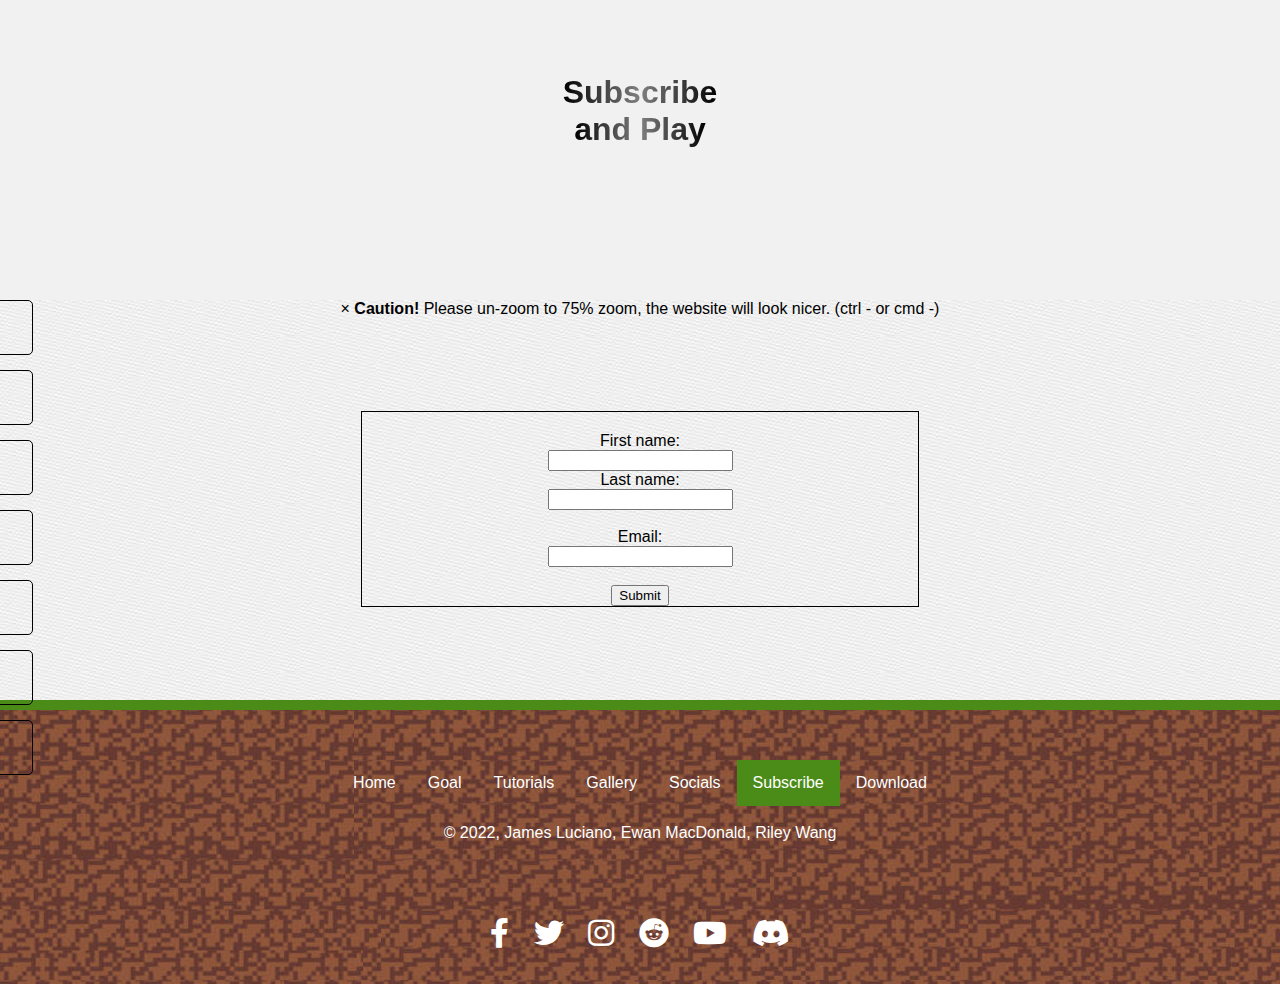
<file: subscribe.html>
<!DOCTYPE html>
<html>

<head>
    <title>Design Project: Subscribe Page</title>
    <meta name="description" content="DESIGN CODING 393-03: Get That Egg Official Website" />
    <link rel="stylesheet" href="https://pro.fontawesome.com/releases/v5.10.0/css/all.css" />
    <link rel="stylesheet" href="global.css" />
    <link rel="stylesheet" href="subscribe.css" />
    <script src="global.js"></script>
</head>

<body class="scrollLock">
    <div class="header">
        <h1 class="headtext">
            <br><br>
            <span class="multicolortext">Subscribe</span>
            <br>
            <span class="multicolortext">and Play</span>
        </h1>
    </div>
    <div class="alert">
        <span class="closebtn" onclick="this.parentElement.style.display='none';">&times;</span>
        <strong>Caution!</strong> Please un-zoom to 75% zoom, the website will look nicer. (ctrl - or cmd -)
    </div>
    <div class="wrapper">
        <article class="main">
            <form action="/action_page.php">
                <div class="inputField">
                    <label for="fname">First name:</label><br>
                    <input type="text" id="fname" name="fname" value=""><br>
                    <label for="lname">Last name:</label><br>
                    <input type="text" id="lname" name="lname" value=""><br><br>
                    <label for="email">Email:</label><br>
                    <input type="text" id="email" name="email" value=""><br><br>
                    <input type="submit" value="Submit">
                </div>
            </form>
        </article>
        <aside class="aside aside-1">
            <main>
                <div id="navbar" class="navbar">
                    <a href="index.html" id="home">Home</a>
                    <a href="rules.html" id="rules">Goal</a>
                    <a href="tutorial.html" id="tutorials">Tutorials</a>
                    <a href="socials.html" id="socials">Socials</a>
                    <a href="gallery.html" id="gallery">Gallery</a>
                    <a href="https://loafofprogrammedbread.itch.io/get-that-egg-alpha" id="download">Download</a>
                    <a href="#" id="subscribe">Subscribe</a>
                </div>
            </main>
        </aside>
        <aside class="aside aside-2"></aside>
    </div>
    <footer>
        <div id="footer">
            <div class="tabs">
                <a class="tab" href="index.html">Home</a>
                <a class="tab" href="rules.html">Goal</a>
                <a class="tab" href="tutorial.html">Tutorials</a>
                <a class="tab" href="gallery.html">Gallery</a>
                <a class="tab" href="socials.html">Socials</a>
                <a class="tab activePage" href="#">Subscribe</a>
                <a class="tab" href="https://loafofprogrammedbread.itch.io/get-that-egg-alpha">Download</a>
            </div>
        </div>
        <br>
        <span>© 2022, James Luciano, Ewan MacDonald, Riley Wang</span>
        <br><br><br>
        <div class="content-section">
            <div class="social">
                <a href="https://www.facebook.com/Get-That-Egg-103838255640799"><i class="fab fa-facebook-f"></i></a>
                <a href="https://twitter.com/GetThatEggOffi1"><i class="fab fa-twitter"></i></a>
                <a href="https://www.instagram.com/get.that.egg/"><i class="fab fa-instagram"></i></a>
                <a href="https://www.reddit.com/r/Get_That_Egg/"><i class="fab fa-reddit"></i></a>
                <a href="https://www.youtube.com/channel/UCKKm0iasm2QdDrxrwUeNnbg"><i class="fab fa-youtube"></i></a>
                <a href="https://discord.gg/Xk39eAkC"><i class="fab fa-discord"></i></a>
            </div>
            <br><br>
        </div>
    </footer>

</body>

</html>
</file>
<file: global.css>
* {
  margin: 0px;
  text-align: center;
  font-family: "Trebuchet MS", Verdana, Geneva, Tahoma, sans-serif;
}
.scrollLock {
  overflow: hidden;
}

/*HEADER*/

.header {
  height: 300px;
  background-repeat: repeat;
  background-position: bottom;
  color: white;
  background-image: url(https://media.istockphoto.com/vectors/tree-bush-pixel-style-vector-illustration-landscape-vector-id1213453118?k=20&m=1213453118&s=612x612&w=0&h=xJAzvfoc048rHTzZMznWperEoi--SPu1dlGMzqFuiy8=);
  top: 0;
  width: 100%;
  background-color: #f1f1f1;
}
  
.progress-container {
  width: 100%;
  height: 8px;
  top: 0px;
  background: transparent;
  position: fixed;
  z-index: 2147483647;
}

.progress-bar {
  height: 8px;
  background: green;
  width: 0%;
  position: fixed;
  z-index: 2147483647;
} 

/*Containers*/

.container {
  padding-top: 70px;
  width: 1432px;
}

.containerText {
  display: inline-block;
  width: 400px;
  height: 270px;
  padding-top: 55px;
  color: black;
}

.containerImage {
  display: inline-block;
  width: 840px;
  height: 400px;
  background-color: lightgray;
  margin-right: 40px;
  margin-bottom: 30px;
  border: 1px solid black;
}

/*INTRODUCTION*/
.glowIn {
  color: black;
}

.glowIn span {
  animation: glow-in 0.3s both;
}

@keyframes glow-in {
  from {
    opacity: 0;
  }

  65% {
    opacity: 1;
    text-shadow: 0 0 5px #4B8C18;
  }

  75% {
    opacity: 1;
  }

  to {
    opacity: 0.7;
  }
}

/*SPECIAL COLOURING*/

.multicolortext {
  background-image: linear-gradient(to right, black, grey, black);
  -webkit-background-clip: text;
  -moz-background-clip: text;
  background-clip: text;
  color: transparent;
}


/*NAVBAR*/

#navbar a {
  position: absolute;
  /* Position them relative to the browser window */
  width: 191px;
  /* Width of nav bar */
  left: -190px;
  /* Positioning to the left of the screen */
  transition: 0.3s;
  /* Transition time */
  padding: 15px;
  text-decoration: none;
  /* Removing underline */
  font-size: 20px;
  color: white;
  /* White text color */
  border: 1px solid black;
  text-align: left;
  border-radius: 0 5px 5px 0;
  /* To make right corners rounded */
  z-index: 10;
}

#navbar a:hover {
  /*Animation*/
  left: 0;
}


/*MAIN*/

body {
  background-image: url([data-uri]);
}

.flex-container {
  display: flex;
  justify-content: space-between;
  list-style: none;
}

.center {
  display: inline-block;
  width: 280px;
  height: 420px;
  margin-top: 31px;
  border: 1px solid black;
  color: black;
  margin-bottom: 20px;
  overflow: hidden;
  z-index: 3;
}

.roundedCorner {
  border-radius: 15px;
  overflow: hidden;
}

/*HYPERLINK*/

.credit {
  color: #8A2BE2;
  font-size: 10px;
}


/* FOOTER*/

footer {
  color: white;
  background-image: url('VideoGameDirtFooter.png');
  border-top: 10px solid #4B8C18;
}

.tabs a:hover:not(.active) {
  background-color: gold;/* Colour on hover */
  color:black;
}

.activePage {
  background-color: #4B8C18;/*Colour of current tab*/
}

footer .tabs {
  display: flex;
  margin-top: 50px;
  flex-direction: row;
  justify-content: center;
}

footer .tab {
  display: inline-block;
  color: white;
  text-align: center;
  padding: 14px 16px;
  text-decoration: none;
  /*Get rid of underline*/
}

.wrapper {
  display: flex;
  flex-flow: row wrap;
  padding-left: 100px;
  padding-right: 100px;
}

.aside {
  width: 100px;
  height: 100%;
}

.main {
  width: auto;
  margin: 30px;
  background-color: transparent;
}

@media all and (min-width: 800px) {
  .main {
    flex: 3 0px;
  }

  .aside-1 {
    order: 1;
  }

  .main {
    order: 2;
  }

  .aside-2 {
    order: 3;
  }
}

/*SLIDE IN FROM SIDE ANIMATION*/

.reveal {
  position: relative;
  opacity: 0;
}

.reveal.active {
  opacity: 1;
}

.active.fade-left {
  animation: fade-left 1s ease-in-out;
}

.active.fade-right {
  animation: fade-right 1s ease-in-out;
}

@keyframes fade-bottom {
  0% {
    transform: translateY(50px);
    opacity: 0;
  }

  100% {
    transform: translateY(0);
    opacity: 1;
  }
}

@keyframes fade-left {
  0% {
    transform: translateX(-100px);
    opacity: 0;
  }

  100% {
    transform: translateX(0);
    opacity: 1;
  }
}

@keyframes fade-right {
  0% {
    transform: translateX(100px);
    opacity: 0;
  }

  100% {
    transform: translateX(0);
    opacity: 1;
  }
}


/*BACK TO TOP BUTTON*/

#myBtn {
  display: none;
  position: fixed;
  width: 60px;
  bottom: 20px;
  right: 30px;
  z-index: 99;
  font-size: 20px;
  border: 1px solid black;
  background-color: #4B8C18;
  color: white;
  cursor: pointer;
  padding: 15px;
  border-radius: 4px;
}

#myBtn:hover {
  background-color: gold;
  color: white;
}

.center {
  height: 350px;
}

/*CARDS*/

.objectCards {
  margin-top: 50px;
}

.card {
  height: 420px;
  display: -webkit-box;
  display: -ms-flexbox;
  display: flex;
  flex-direction: row;
  position: relative;
  -webkit-transition: all 0.5s cubic-bezier(0.645, 0.045, 0.355, 1);
  -o-transition: all 0.5s cubic-bezier(0.645, 0.045, 0.355, 1);
  transition: all 0.5s cubic-bezier(0.645, 0.045, 0.355, 1);
}

.cardLink {
  display: block;
  height: 100%;
  background-color: transparent;
}

.cardImage {
  height: 50%;
  width: 250px;
  padding: 1em 2em;
  position: Absolute;
  -webkit-transition: all 0.5s cubic-bezier(0.645, 0.045, 0.355, 1);
  -o-transition: all 0.5s cubic-bezier(0.645, 0.045, 0.355, 1);
  transition: all 0.5s cubic-bezier(0.645, 0.045, 0.355, 1);
  background-size: cover;
  background-repeat: no-repeat;
}

.cardDescription {
  background-color: #F2F3F4;
  height: 50%;
  width: 250px;
  position: absolute;
  bottom: 0em;
  -webkit-transition: all 0.5s cubic-bezier(0.645, 0.045, 0.355, 1);
  -o-transition: all 0.5s cubic-bezier(0.645, 0.045, 0.355, 1);
  transition: all 0.5s cubic-bezier(0.645, 0.045, 0.355, 1);
  padding: 0.5em 1em;
  text-align: center;
}

.card:hover .cardDescription {
  height: 0em;
  padding: 0px 1em;
}

.card:hover .cardImage {
  height: 20em;
}


.content-section .social {
  margin-top: 40px;
}
  
.content-section .social i{
  color: white;
  font-size: 30px;
  padding: 0px 10px;
}
  
.content-section .social i:hover{
  color: gold;
}

.downloadButton {
  background-color: transparent;
  border: 1px solid black;
  color: green;
  margin: 48px 0px;
  padding: 30px;
  cursor: pointer;
  font-size: 125px;
  letter-spacing: 1.5px;
}
.downloadButton:hover {
  background-color: black;
  color: white;
}

/* NAVBAR */
#home {
  top: 300px;
  background-image: url(https://www.greenlawnfertilizing.com/wp-content/uploads/2020/07/grass-background-stockpack-adobe-stock-scaled.jpg);
 }
#rules {
  top: 370px;
  background-image: url(https://i.pinimg.com/originals/ed/a2/48/eda248be5c8a09777803ab6f76bf96a9.jpg);
 }
#tutorials {
  top: 440px;
  background-image: url(https://www.greenlawnfertilizing.com/wp-content/uploads/2020/07/grass-background-stockpack-adobe-stock-scaled.jpg);
 }
#gallery {
  top: 510px;
  background-image: url(https://i.pinimg.com/originals/ed/a2/48/eda248be5c8a09777803ab6f76bf96a9.jpg);
  }
#socials {
  top: 580px;
  background-image: url(https://www.greenlawnfertilizing.com/wp-content/uploads/2020/07/grass-background-stockpack-adobe-stock-scaled.jpg);
  }
#subscribe {
  top: 650px;
  background-image: url(https://i.pinimg.com/originals/ed/a2/48/eda248be5c8a09777803ab6f76bf96a9.jpg);
  }
#download {
  top: 720px;
  background-image: url(https://www.greenlawnfertilizing.com/wp-content/uploads/2020/07/grass-background-stockpack-adobe-stock-scaled.jpg);
  }
</file>
<file: home.css>
/*Card images*/

.firstCard {
  background-image: url('https://cdn.discordapp.com/attachments/968191708120633384/968608975740342372/unknown.png');
  background-position: center;
}
.secondCard {
  background-image: url("https://cdn.discordapp.com/attachments/968191708120633384/968610216411275294/unknown.png");
  background-position: center;
}

.thirdCard {
  background-image: url("https://cdn.discordapp.com/attachments/968191708120633384/968609788088950814/unknown.png");
  background-position: center;
}

.fourthCard {
  background-image: url("https://cdn.discordapp.com/attachments/968191708120633384/968609270704787526/unknown.png");
  background-position: center;
}

.fifthCard {
  background-image: url("https://cdn.discordapp.com/attachments/968191708120633384/969569679838421023/unknown.png");
  background-position: center;
}

.sixthCard {
  background-image: url(coinsDrop.png);
  background-position: center;
}

.seventhCard {
  background-image: url("https://cdn.discordapp.com/attachments/968191708120633384/969570999043506206/unknown.png");
  background-position: center;
}

.eighthCard {
  background-image: url("https://cdn.discordapp.com/attachments/968191708120633384/968601925715107890/unknown.png");
  background-position: center;
}

.ninthCard {
  background-image: url("https://cdn.discordapp.com/attachments/968191708120633384/971097923628703784/unknown.png");
  background-position: center;
}

.tenthCard {
  background-image: url(spaghetti_o\S.png);
  background-position: center;
}

/*Container images*/

.mapImage {
  background-image: url(MapPic.png);
  background-size: cover;
}
.mapTwo {
  background-image: url("https://cdn.discordapp.com/attachments/968191708120633384/968608012614926407/unknown.png");
  background-size: cover;
}
.content-section .content .button {
  margin-top: 30px;
}

.content-section .content .button a{
background-color: white;
padding: 12px 40px;
text-decoration: none;
color: green;
font-size: 25px;
letter-spacing: 1.5px;
}

.content-section .content .button a:hover {
  background-color: black;
  color: #fff;
}
.content-section .content .button{
  text-align: center;
}
.content-section .content .button a{
  padding: 9px 30px;
}

/*DARK MODE*/

.btn-toggle {
  position: relative;
  display: inline-block;
  width: 100px;
  height: 34px;
  overflow: hidden;
}

.btn-toggle input { 
  opacity: 0;
  width: 0;
  height: 0;
}
</file>
<file: review.css>
#home {
    top: 300px;
    background-image: url(https://www.greenlawnfertilizing.com/wp-content/uploads/2020/07/grass-background-stockpack-adobe-stock-scaled.jpg);
   }
   #tutorials {
    top: 370px;
    background-image: url(https://i.pinimg.com/originals/ed/a2/48/eda248be5c8a09777803ab6f76bf96a9.jpg);
   }
   #rules {
    top: 440px;
    background-image: url(https://www.greenlawnfertilizing.com/wp-content/uploads/2020/07/grass-background-stockpack-adobe-stock-scaled.jpg);
   }
   #aboutUs {
    top: 510px;
    background-image: url(https://i.pinimg.com/originals/ed/a2/48/eda248be5c8a09777803ab6f76bf96a9.jpg);
   }
   #gallery {
    top: 580px;
    background-image: url(https://www.greenlawnfertilizing.com/wp-content/uploads/2020/07/grass-background-stockpack-adobe-stock-scaled.jpg);
   }
   #subscribe {
      top: 650px;
      background-image: url(https://i.pinimg.com/originals/ed/a2/48/eda248be5c8a09777803ab6f76bf96a9.jpg);
     }
</file>
<file: subscribe.css>
.main {
    display: flex;
    padding: 63px;
    justify-content: center;
    right: 150px;
}
form {
    width: 80%;
    margin: auto;
    display: flex;
    flex-direction: column-reverse;
    justify-content: center;
    border: 1px solid black;
    background-color: transparent;
    align-items: center;
}
.inputField {
    padding-top: 20px;
    width: 100%;
    padding-left: 10px;
    padding-right: 10px;
}
</file>
